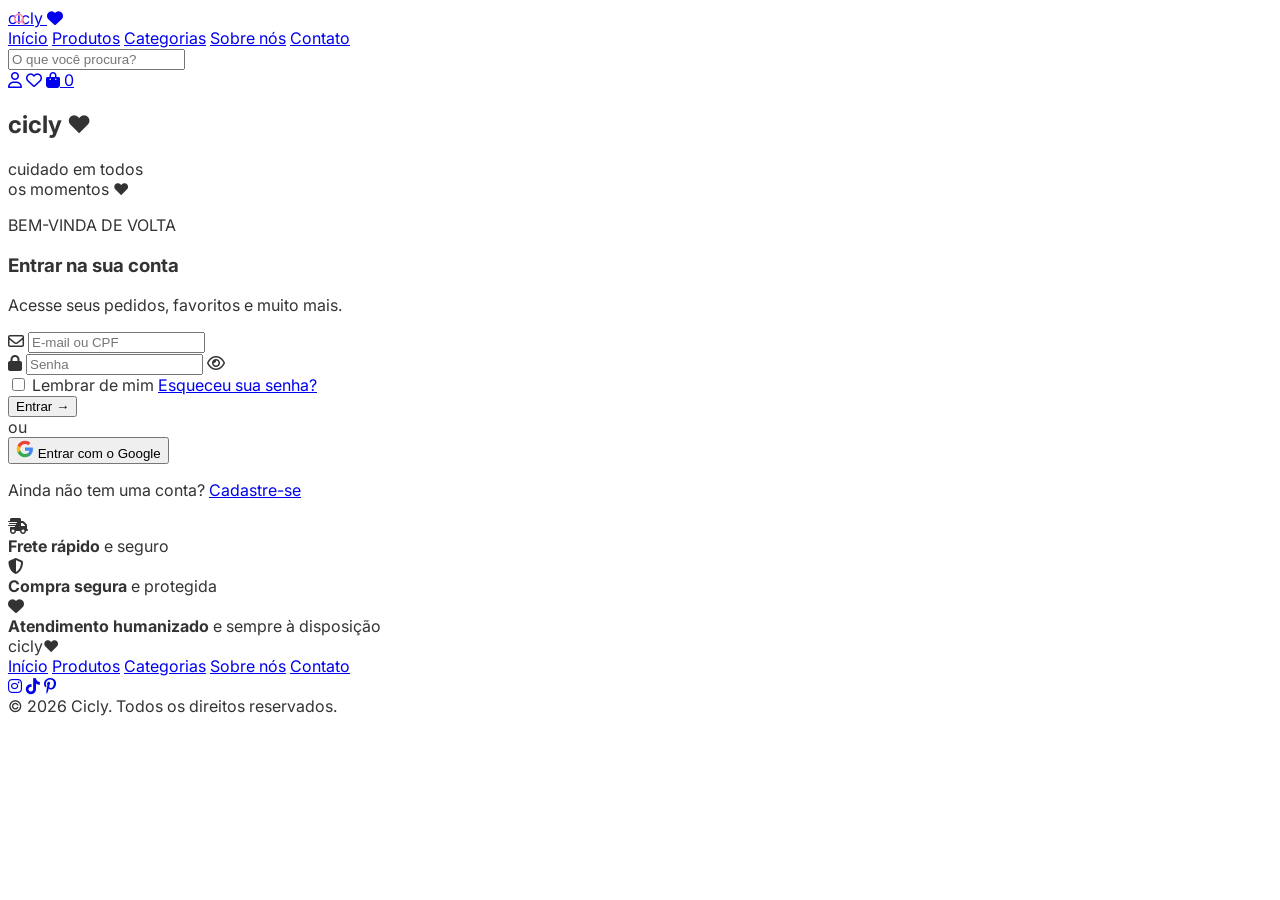
<file: login.html>
<!DOCTYPE html>
<html lang="pt-BR">
<head>
  <meta charset="UTF-8">
  <meta name="viewport" content="width=device-width, initial-scale=1.0">
  <title>Cicly | Entrar</title>
  <link rel="stylesheet" href="style.css">
  <link rel="preconnect" href="https://fonts.googleapis.com">
  <link rel="preconnect" href="https://fonts.gstatic.com" crossorigin>
  <link href="https://fonts.googleapis.com/css2?family=Dancing+Script:wght@600&family=Inter:wght@300;400;500;600;700&family=Playfair+Display:wght@600;700&display=swap" rel="stylesheet">
  <link rel="stylesheet" href="https://cdnjs.cloudflare.com/ajax/libs/font-awesome/6.4.0/css/all.min.css">
</head>
<body class="auth-body">

  <!-- Cabeçalho -->
  <header class="main-header">
    <div class="header-container">
      <a href="home.html" class="logo">
        <span class="logo-text">cicly</span>
        <i class="fa-solid fa-heart logo-heart"></i>
      </a>

      <nav class="nav-links">
        <a href="home.html">Início</a>
        <a href="home.html#produtos">Produtos</a>
        <a href="home.html#categorias">Categorias</a>
        <a href="home.html#sobre">Sobre nós</a>
        <a href="home.html#contato">Contato</a>
      </nav>

      <div class="search-box">
        <i class="fa-solid fa-magnifying-glass search-icon"></i>
        <input type="search" placeholder="O que você procura?">
      </div>

      <div class="header-actions">
        <a href="index.html" class="action-icon" title="Perfil"><i class="fa-regular fa-user"></i></a>
        <a href="home.html#produtos" class="action-icon" title="Favoritos"><i class="fa-regular fa-heart"></i></a>
        <a href="home.html" class="action-icon badge-icon" title="Carrinho">
          <i class="fa-solid fa-bag-shopping"></i>
          <span class="badge">0</span>
        </a>
      </div>
    </div>
  </header>

  <!-- Conteúdo Principal -->
  <main class="auth-container">
    
    <!-- Lado Esquerdo - Marca / Ilustração -->
    <div class="side-brand">
      <h2 class="brand-title">cicly ♥</h2>
      <p class="brand-tagline">cuidado em todos<br>os momentos ♥</p>
    </div>

    <!-- Card de Login -->
    <div class="auth-card">
      <span class="card-subtitle">BEM-VINDA DE VOLTA</span>
      <h3 class="card-title">Entrar na sua conta</h3>
      <p class="card-desc">Acesse seus pedidos, favoritos e muito mais.</p>

      <form onsubmit="event.preventDefault(); fazerLogin();">
        <div class="input-group">
          <i class="fa-regular fa-envelope input-icon"></i>
          <input type="text" placeholder="E-mail ou CPF" required>
        </div>

        <div class="input-group">
          <i class="fa-solid fa-lock input-icon"></i>
          <input type="password" id="senha" placeholder="Senha" required>
          <i class="fa-regular fa-eye toggle-password" onclick="toggleSenha('senha', this)"></i>
        </div>

        <div class="check-row">
          <label class="checkbox-label">
            <input type="checkbox"> Lembrar de mim
          </label>
          <a href="#" class="forgot-link">Esqueceu sua senha?</a>
        </div>

        <button type="submit" class="btn-primary">
          Entrar →
        </button>
      </form>

      <div class="divider">
        <span>ou</span>
      </div>

      <button type="button" class="btn-google">
        <svg width="18" height="18" viewBox="0 0 24 24"><path fill="#4285F4" d="M22.56 12.25c0-.78-.07-1.53-.2-2.25H12v4.26h5.92c-.26 1.37-1.04 2.53-2.21 3.31v2.77h3.57c2.08-1.92 3.28-4.74 3.28-8.09z"/><path fill="#34A853" d="M12 23c2.97 0 5.46-.98 7.28-2.66l-3.57-2.77c-.98.66-2.23 1.06-3.71 1.06-2.86 0-5.29-1.93-6.16-4.53H2.18v2.84C3.99 20.53 7.7 23 12 23z"/><path fill="#FBBC05" d="M5.84 14.09c-.22-.66-.35-1.36-.35-2.09s.13-1.43.35-2.09V7.06H2.18C1.43 8.55 1 10.22 1 12s.43 3.45 1.18 4.94l2.85-2.22.81-.63z"/><path fill="#EA4335" d="M12 5.38c1.62 0 3.06.56 4.21 1.64l3.15-3.15C17.45 2.09 14.97 1 12 1 7.7 1 3.99 3.47 2.18 7.06l3.66 2.84c.87-2.6 3.3-4.52 6.16-4.52z"/></svg>
        Entrar com o Google
      </button>

      <p class="switch-auth">
        Ainda não tem uma conta? <a href="cadastro.html">Cadastre-se</a>
      </p>
    </div>
  </main>

  <!-- Rodapé -->
  <footer class="main-footer">
    <div class="footer-benefits">
      <div class="benefit-item">
        <i class="fa-solid fa-truck-fast"></i>
        <div>
          <strong>Frete rápido</strong>
          <span>e seguro</span>
        </div>
      </div>
      <div class="benefit-item">
        <i class="fa-solid fa-shield-halved"></i>
        <div>
          <strong>Compra segura</strong>
          <span>e protegida</span>
        </div>
      </div>
      <div class="benefit-item">
        <i class="fa-solid fa-heart"></i>
        <div>
          <strong>Atendimento humanizado</strong>
          <span>e sempre à disposição</span>
        </div>
      </div>
    </div>

    <div class="footer-bottom">
      <div class="footer-logo">cicly♥</div>
      <nav class="footer-nav">
        <a href="home.html">Início</a>
        <a href="home.html#produtos">Produtos</a>
        <a href="home.html#categorias">Categorias</a>
        <a href="home.html#sobre">Sobre nós</a>
        <a href="home.html#contato">Contato</a>
      </nav>
      <div class="footer-socials">
        <a href="#"><i class="fa-brands fa-instagram"></i></a>
        <a href="#"><i class="fa-brands fa-tiktok"></i></a>
        <a href="#"><i class="fa-brands fa-pinterest-p"></i></a>
      </div>
    </div>
    <div class="copyright">
      © 2026 Cicly. Todos os direitos reservados.
    </div>
  </footer>

  <script>
    function fazerLogin() {
      window.location.href = "home.html";
    }

    function toggleSenha(inputId, icon) {
      const input = document.getElementById(inputId);
      if (input.type === "password") {
        input.type = "text";
        icon.classList.replace("fa-eye", "fa-eye-slash");
      } else {
        input.type = "password";
        icon.classList.replace("fa-eye-slash", "fa-eye");
      }
    }
  </script>
</body>
</html>
</file>
<file: style.css>
body {
  background: #fff;
  color: #333;
  font-family: 'Inter', sans-serif;
}

.hide-scrollbar::-webkit-scrollbar { display: none; }
.hide-scrollbar {
  -ms-overflow-style: none;
  scrollbar-width: none;
}

.nav-active, .nav-link {
  font-size: .875rem;
  font-weight: 500;
  white-space: nowrap;
}

.nav-active {
  color: #e63973;
  border-bottom: 2px solid #e63973;
  padding-bottom: 3px;
}

.nav-link {
  color: #4b5563;
  transition: color .2s;
}

.nav-link:hover,
footer nav a:hover {
  color: #e63973;
}

.search-input {
  width: 100%;
  padding: 10px 15px 10px 38px;
  font-size: 12px;
  border-radius: 999px;
  background: #fff0f3;
  border: 1px solid #ffe5ec;
  outline: none;
}

.search-input:focus,
.newsletter-input:focus {
  box-shadow: 0 0 0 2px #fb6f92;
}

.search-icon {
  position: absolute;
  left: 14px;
  top: 14px;
  font-size: 12px;
  color: #ff8fab;
  pointer-events: none;
}

.icon-button {
  width: 38px;
  height: 38px;
  border-radius: 50%;
  display: inline-flex;
  align-items: center;
  justify-content: center;
  color: #4b5563;
  transition: .2s;
}

.icon-button:hover {
  background: #fff0f3;
  color: #e63973;
}

.header-count {
  position: absolute;
  top: -2px;
  right: -2px;
  min-width: 16px;
  height: 16px;
  padding: 0 3px;
  border-radius: 999px;
  background: #e63973;
  color: white;
  font-size: 10px;
  font-weight: 700;
  display: flex;
  align-items: center;
  justify-content: center;
}

.hero-section {
  background: linear-gradient(100deg, #fff0f3, #fdf2f8, #ffe5ec99);
}

.hero-art {
  width: 100%;
  max-width: 32rem;
  overflow: hidden;
  border: 4px solid white;
  border-radius: 24px;
  background: white;
  box-shadow: 0 15px 35px #be185d18;
}

.hero-art svg {
  width: 100%;
  height: auto;
  background: linear-gradient(45deg, #ffe5ec, #fdf2f8, #fff0f3);
}

.primary-button {
  display: inline-flex;
  align-items: center;
  justify-content: center;
  gap: 10px;
  padding: 13px 25px;
  border-radius: 999px;
  background: #e63973;
  color: white;
  font-size: 12px;
  font-weight: 500;
  box-shadow: 0 7px 18px #e6397330;
  transition: all .2s;
  cursor: pointer;
}

.primary-button:hover {
  background: #d62862;
  transform: translateY(-1px);
}

.category-button {
  display: flex;
  flex-direction: column;
  align-items: center;
  gap: 8px;
  flex-shrink: 0;
  min-width: 76px;
  cursor: pointer;
}

.category-circle {
  width: 58px;
  height: 58px;
  border-radius: 50%;
  display: flex;
  align-items: center;
  justify-content: center;
  background: #fff0f3;
  color: #e63973;
  transition: all .25s;
}

.category-button:hover .category-circle {
  background: #ffe5ec;
  transform: scale(1.05);
}

.category-button.active .category-circle {
  background: #e63973;
  color: white;
  box-shadow: 0 5px 15px #e6397330;
}

.category-label {
  font-size: 11px;
  font-weight: 500;
  color: #4b5563;
  text-align: center;
  max-width: 100px;
}

.category-button.active .category-label {
  color: #d62862;
  font-weight: 700;
}

.product-card {
  background: white;
  border: 1px solid #ffe5ec;
  border-radius: 16px;
  overflow: hidden;
  display: flex;
  flex-direction: column;
  min-width: 0;
  box-shadow: 0 2px 5px #83184308;
  transition: box-shadow .25s, transform .25s;
}

.product-card:hover {
  box-shadow: 0 8px 22px #83184312;
  transform: translateY(-2px);
}

.product-image {
  position: relative;
  aspect-ratio: 1;
  background: linear-gradient(#fff0f3, #fdf2f8);
  padding: 16px;
  display: flex;
  align-items: center;
  justify-content: center;
  cursor: pointer;
  overflow: hidden;
}

.product-image svg {
  width: 100%;
  height: 100%;
  transition: transform .3s;
}

.product-card:hover .product-image svg {
  transform: scale(1.05);
}

.wishlist-button {
  position: absolute;
  right: 10px;
  top: 10px;
  width: 29px;
  height: 29px;
  border-radius: 50%;
  background: #ffffffdf;
  display: flex;
  align-items: center;
  justify-content: center;
  color: #9ca3af;
  box-shadow: 0 1px 5px #0000000d;
  cursor: pointer;
}

.wishlist-button.active { color: #e63973; }

.product-info {
  padding: 14px;
  display: flex;
  flex-direction: column;
  justify-content: space-between;
  gap: 12px;
  flex: 1;
}

.product-name {
  font-size: 12px;
  font-weight: 600;
  color: #374151;
  overflow: hidden;
  text-overflow: ellipsis;
  cursor: pointer;
}

.product-name:hover { color: #e63973; }

.product-description {
  font-size: 11px;
  line-height: 1.4;
  color: #6b7280;
  margin-top: 5px;
  min-height: 32px;
}

.product-bottom {
  border-top: 1px solid #fff0f3;
  padding-top: 10px;
}

.product-price {
  font-size: 14px;
  font-weight: 700;
  color: #c71585;
  margin-bottom: 9px;
}

.add-cart {
  width: 100%;
  padding: 9px 4px;
  border-radius: 8px;
  background: #e63973;
  color: white;
  font-size: 11px;
  font-weight: 500;
  display: flex;
  align-items: center;
  justify-content: center;
  gap: 6px;
  transition: background .2s;
  cursor: pointer;
}

.add-cart:hover { background: #d62862; }

.benefit {
  display: flex;
  align-items: center;
  justify-content: center;
  gap: 12px;
}

.benefit-icon {
  width: 40px;
  height: 40px;
  border-radius: 50%;
  display: flex;
  align-items: center;
  justify-content: center;
  color: #e63973;
  background: white;
  border: 1px solid #ffe5ec;
  flex-shrink: 0;
}

.benefit h3 {
  font-size: 11px;
  font-weight: 700;
  text-transform: uppercase;
  color: #374151;
}

.benefit p {
  font-size: 11px;
  color: #6b7280;
  margin-top: 3px;
}

.newsletter-input {
  width: 100%;
  max-width: 320px;
  padding: 13px 16px;
  font-size: 12px;
  border-radius: 999px;
  background: #fff0f3;
  border: 1px solid #ffc2d1;
  outline: none;
}

.social-link {
  width: 36px;
  height: 36px;
  border-radius: 50%;
  background: #fff0f3;
  display: flex;
  align-items: center;
  justify-content: center;
  transition: .2s;
}

.social-link:hover {
  background: #e63973;
  color: white;
}

/* Notificação */
.toast {
  position: fixed;
  bottom: 20px;
  right: 20px;
  z-index: 100;
  background: #d62862;
  color: white;
  padding: 13px 20px;
  border-radius: 16px;
  box-shadow: 0 10px 25px #0002;
  display: flex;
  align-items: center;
  gap: 12px;
  font-size: 13px;
  transform: translateY(100px);
  opacity: 0;
  transition: all .3s;
  max-width: calc(100vw - 40px);
  pointer-events: none;
}

.toast.show {
  transform: translateY(0);
  opacity: 1;
}

/* Fundo dos modais */
.overlay {
  position: fixed;
  inset: 0;
  background: #0006;
  backdrop-filter: blur(3px);
  z-index: 80;
}

.hidden { display: none !important; }

/* Carrinho */
.cart-drawer {
  position: absolute;
  right: 0;
  top: 0;
  height: 100%;
  width: 100%;
  max-width: 420px;
  background: white;
  box-shadow: -10px 0 35px #0002;
  display: flex;
  flex-direction: column;
  transform: translateX(100%);
  transition: transform .3s;
}

.overlay.open .cart-drawer { transform: translateX(0); }

.drawer-header {
  padding: 20px;
  border-bottom: 1px solid #ffe5ec;
  background: #fff0f380;
  display: flex;
  align-items: center;
  justify-content: space-between;
}

.count-pill {
  background: #e63973;
  color: white;
  font-size: 11px;
  padding: 2px 8px;
  border-radius: 999px;
  font-weight: 700;
}

.cart-items {
  padding: 20px;
  overflow-y: auto;
  flex: 1;
}

.drawer-footer {
  padding: 20px;
  border-top: 1px solid #ffe5ec;
  background: #fff0f34d;
  display: flex;
  flex-direction: column;
  gap: 16px;
}

.shipping-note {
  font-size: 11px;
  color: #6b7280;
  display: flex;
  align-items: center;
  gap: 7px;
  background: white;
  padding: 10px;
  border: 1px solid #ffe5ec;
  border-radius: 9px;
}

.cart-row {
  display: grid;
  grid-template-columns: 60px 1fr auto;
  gap: 12px;
  align-items: center;
  padding-bottom: 14px;
  margin-bottom: 14px;
  border-bottom: 1px solid #fff0f3;
}

.cart-thumb {
  width: 60px;
  height: 60px;
  background: #fff0f3;
  border-radius: 10px;
  padding: 4px;
}

.cart-thumb svg { width: 100%; height: 100%; }

.cart-product-name { font-size: 12px; font-weight: 600; }
.cart-product-price { font-size: 12px; color: #c71585; font-weight: 700; margin-top: 4px; }

.quantity-controls {
  display: flex;
  align-items: center;
  gap: 9px;
  margin-top: 8px;
}

.quantity-controls button {
  width: 24px;
  height: 24px;
  border: 1px solid #ffc2d1;
  border-radius: 50%;
  color: #d62862;
  cursor: pointer;
}

.remove-item { color: #9ca3af; font-size: 12px; cursor: pointer; }

.empty-cart {
  text-align: center;
  color: #6b7280;
  padding: 48px 16px;
  font-size: 13px;
}

/* Visualização rápida */
.modal-overlay {
  display: flex;
  align-items: center;
  justify-content: center;
  padding: 16px;
}

.quick-modal {
  position: relative;
  width: 100%;
  max-width: 680px;
  max-height: 90vh;
  overflow: auto;
  background: white;
  border-radius: 24px;
  box-shadow: 0 20px 60px #0003;
  transform: scale(.96);
  transition: transform .25s;
}

.overlay.open .quick-modal { transform: scale(1); }

.modal-close {
  position: absolute;
  right: 12px;
  top: 12px;
  z-index: 2;
  width: 36px;
  height: 36px;
  border-radius: 50%;
  background: #ffffffdf;
  box-shadow: 0 2px 8px #0001;
  color: #6b7280;
  cursor: pointer;
}

.quick-art {
  background: linear-gradient(#fff0f3, #fdf2f8);
  min-height: 270px;
  display: flex;
  align-items: center;
  justify-content: center;
  padding: 32px;
}

.quick-art svg { width: 100%; max-width: 250px; }

.quick-details {
  padding: 32px;
  display: flex;
  flex-direction: column;
  justify-content: center;
  gap: 16px;
}

.quick-details h2 {
  font: 700 24px 'Playfair Display', serif;
}

.quick-details p {
  font-size: 13px;
  color: #6b7280;
  line-height: 1.6;
}

.quick-price {
  font-size: 21px;
  color: #c71585;
  font-weight: 700;
}

@media (max-width: 767px) {
  .benefit {
    justify-content: flex-start;
    text-align: left;
  }

  .quick-details { padding: 22px; }
  .quick-art { min-height: 210px; }
  .cart-drawer { max-width: 100%; }
}
</file>
